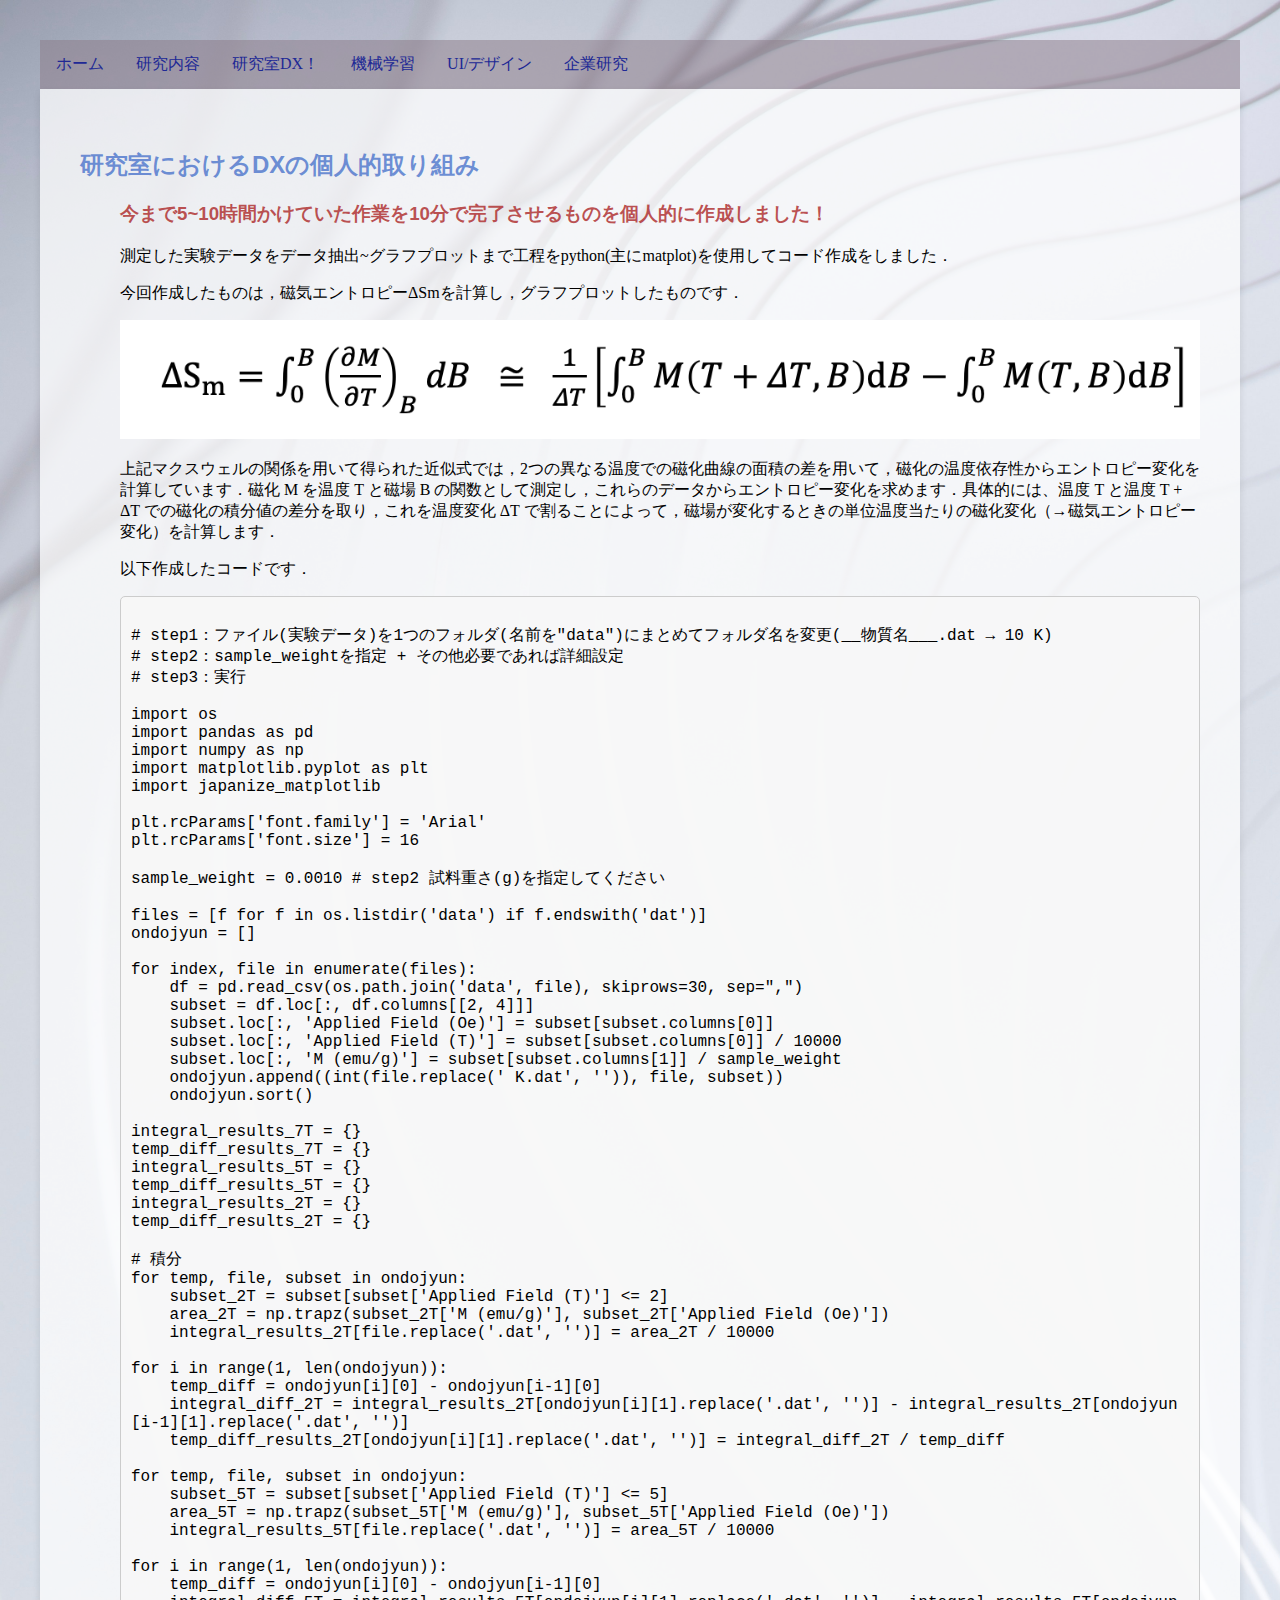
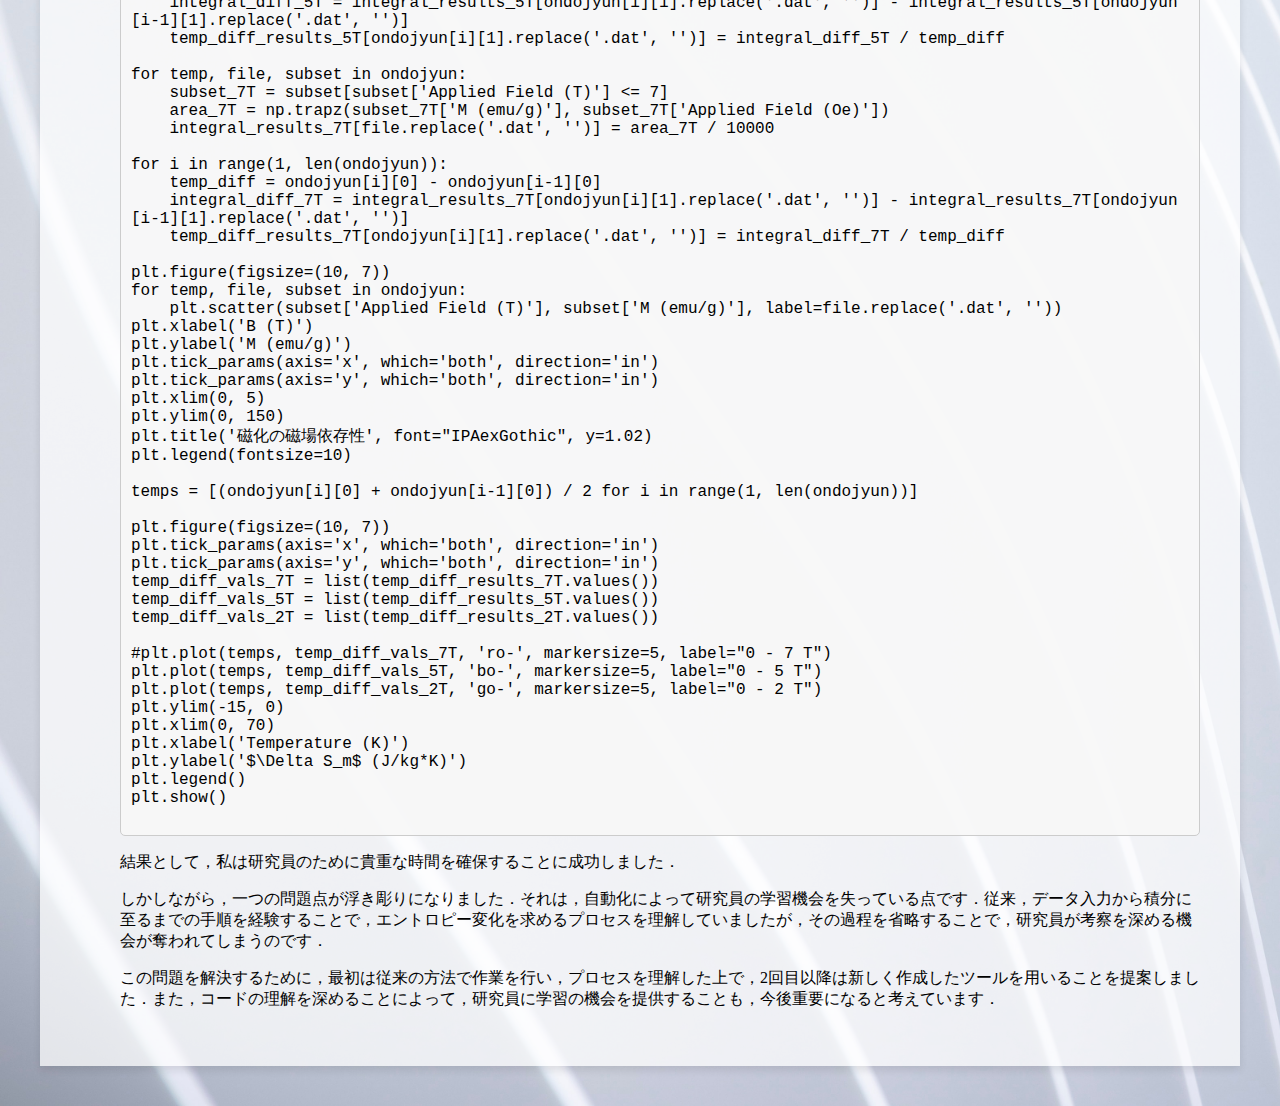
<file: dx.html>
<!DOCTYPE html>
<html lang="ja">
    <head>

        <meta charset="UTF-8">
        <meta name="viewport" content="width=device-width, initial-scale=1.0">
        <link rel="stylesheet" href="dx.css">
        <title>ポートフォリオ</title>

    </head>
    <body>

        <div class="navbar">
            <a href="index.html">ホーム</a>
            <a href="naiyou.html">研究内容</a>
            <a href="dx.html">研究室DX！</a>
            <a href="機械学習.html">機械学習</a>
            <a href="design.html">UI/デザイン</a>
            <a href="kk.html">企業研究</a>
        </div>

        <div class="content">
            
            <h2>研究室におけるDXの個人的取り組み</h2>
            <ol>
            <h3>今まで5~10時間かけていた作業を10分で完了させるものを個人的に作成しました！</h3>
            <p>測定した実験データをデータ抽出~グラフプロットまで工程をpython(主にmatplot)を使用してコード作成をしました．</p>
            <p>今回作成したものは，磁気エントロピーΔSmを計算し，グラフプロットしたものです．</p>
            <img src="siki.png" class="fit-image">
            <p>上記マクスウェルの関係を用いて得られた近似式では，2つの異なる温度での磁化曲線の面積の差を用いて，磁化の温度依存性からエントロピー変化を計算しています．磁化 M を温度 T と磁場 B の関数として測定し，これらのデータからエントロピー変化を求めます．具体的には、温度 T と温度 T + &Delta;T での磁化の積分値の差分を取り，これを温度変化 &Delta;T で割ることによって，磁場が変化するときの単位温度当たりの磁化変化（→磁気エントロピー変化）を計算します．</p>
            <p>以下作成したコードです．</p>
            <pre><code class="python-code">
# step1：ファイル(実験データ)を1つのフォルダ(名前を"data")にまとめてフォルダ名を変更(__物質名___.dat → 10 K)
# step2：sample_weightを指定 + その他必要であれば詳細設定
# step3：実行

import os
import pandas as pd
import numpy as np
import matplotlib.pyplot as plt
import japanize_matplotlib

plt.rcParams['font.family'] = 'Arial' 
plt.rcParams['font.size'] = 16        

sample_weight = 0.0010 # step2 試料重さ(g)を指定してください

files = [f for f in os.listdir('data') if f.endswith('dat')]
ondojyun = []

for index, file in enumerate(files): 
    df = pd.read_csv(os.path.join('data', file), skiprows=30, sep=",") 
    subset = df.loc[:, df.columns[[2, 4]]] 
    subset.loc[:, 'Applied Field (Oe)'] = subset[subset.columns[0]]
    subset.loc[:, 'Applied Field (T)'] = subset[subset.columns[0]] / 10000
    subset.loc[:, 'M (emu/g)'] = subset[subset.columns[1]] / sample_weight
    ondojyun.append((int(file.replace(' K.dat', '')), file, subset))
    ondojyun.sort()

integral_results_7T = {}
temp_diff_results_7T = {}
integral_results_5T = {}
temp_diff_results_5T = {}
integral_results_2T = {}
temp_diff_results_2T = {}

# 積分
for temp, file, subset in ondojyun:
    subset_2T = subset[subset['Applied Field (T)'] <= 2]
    area_2T = np.trapz(subset_2T['M (emu/g)'], subset_2T['Applied Field (Oe)'])
    integral_results_2T[file.replace('.dat', '')] = area_2T / 10000

for i in range(1, len(ondojyun)):
    temp_diff = ondojyun[i][0] - ondojyun[i-1][0]
    integral_diff_2T = integral_results_2T[ondojyun[i][1].replace('.dat', '')] - integral_results_2T[ondojyun[i-1][1].replace('.dat', '')]
    temp_diff_results_2T[ondojyun[i][1].replace('.dat', '')] = integral_diff_2T / temp_diff 
    
for temp, file, subset in ondojyun:
    subset_5T = subset[subset['Applied Field (T)'] <= 5]
    area_5T = np.trapz(subset_5T['M (emu/g)'], subset_5T['Applied Field (Oe)'])
    integral_results_5T[file.replace('.dat', '')] = area_5T / 10000

for i in range(1, len(ondojyun)):
    temp_diff = ondojyun[i][0] - ondojyun[i-1][0]
    integral_diff_5T = integral_results_5T[ondojyun[i][1].replace('.dat', '')] - integral_results_5T[ondojyun[i-1][1].replace('.dat', '')]
    temp_diff_results_5T[ondojyun[i][1].replace('.dat', '')] = integral_diff_5T / temp_diff 
    
for temp, file, subset in ondojyun:
    subset_7T = subset[subset['Applied Field (T)'] <= 7]
    area_7T = np.trapz(subset_7T['M (emu/g)'], subset_7T['Applied Field (Oe)'])
    integral_results_7T[file.replace('.dat', '')] = area_7T / 10000

for i in range(1, len(ondojyun)):
    temp_diff = ondojyun[i][0] - ondojyun[i-1][0]
    integral_diff_7T = integral_results_7T[ondojyun[i][1].replace('.dat', '')] - integral_results_7T[ondojyun[i-1][1].replace('.dat', '')]
    temp_diff_results_7T[ondojyun[i][1].replace('.dat', '')] = integral_diff_7T / temp_diff 

plt.figure(figsize=(10, 7))
for temp, file, subset in ondojyun:
    plt.scatter(subset['Applied Field (T)'], subset['M (emu/g)'], label=file.replace('.dat', ''))
plt.xlabel('B (T)')
plt.ylabel('M (emu/g)')
plt.tick_params(axis='x', which='both', direction='in')
plt.tick_params(axis='y', which='both', direction='in')
plt.xlim(0, 5)
plt.ylim(0, 150)
plt.title('磁化の磁場依存性', font="IPAexGothic", y=1.02) 
plt.legend(fontsize=10)

temps = [(ondojyun[i][0] + ondojyun[i-1][0]) / 2 for i in range(1, len(ondojyun))]

plt.figure(figsize=(10, 7))
plt.tick_params(axis='x', which='both', direction='in')
plt.tick_params(axis='y', which='both', direction='in')
temp_diff_vals_7T = list(temp_diff_results_7T.values())
temp_diff_vals_5T = list(temp_diff_results_5T.values())
temp_diff_vals_2T = list(temp_diff_results_2T.values())

#plt.plot(temps, temp_diff_vals_7T, 'ro-', markersize=5, label="0 - 7 T")
plt.plot(temps, temp_diff_vals_5T, 'bo-', markersize=5, label="0 - 5 T")
plt.plot(temps, temp_diff_vals_2T, 'go-', markersize=5, label="0 - 2 T")
plt.ylim(-15, 0)
plt.xlim(0, 70)
plt.xlabel('Temperature (K)')
plt.ylabel('$\Delta S_m$ (J/kg*K)')
plt.legend()
plt.show()
                    </code></pre>
            <p>結果として，私は研究員のために貴重な時間を確保することに成功しました．<p>
            <p>しかしながら，一つの問題点が浮き彫りになりました．それは，自動化によって研究員の学習機会を失っている点です．従来，データ入力から積分に至るまでの手順を経験することで，エントロピー変化を求めるプロセスを理解していましたが，その過程を省略することで，研究員が考察を深める機会が奪われてしまうのです．<p>
            <p>この問題を解決するために，最初は従来の方法で作業を行い，プロセスを理解した上で，2回目以降は新しく作成したツールを用いることを提案しました．また，コードの理解を深めることによって，研究員に学習の機会を提供することも，今後重要になると考えています．</p>
            <ol>
        </div>

    </body>

</html>
</file>
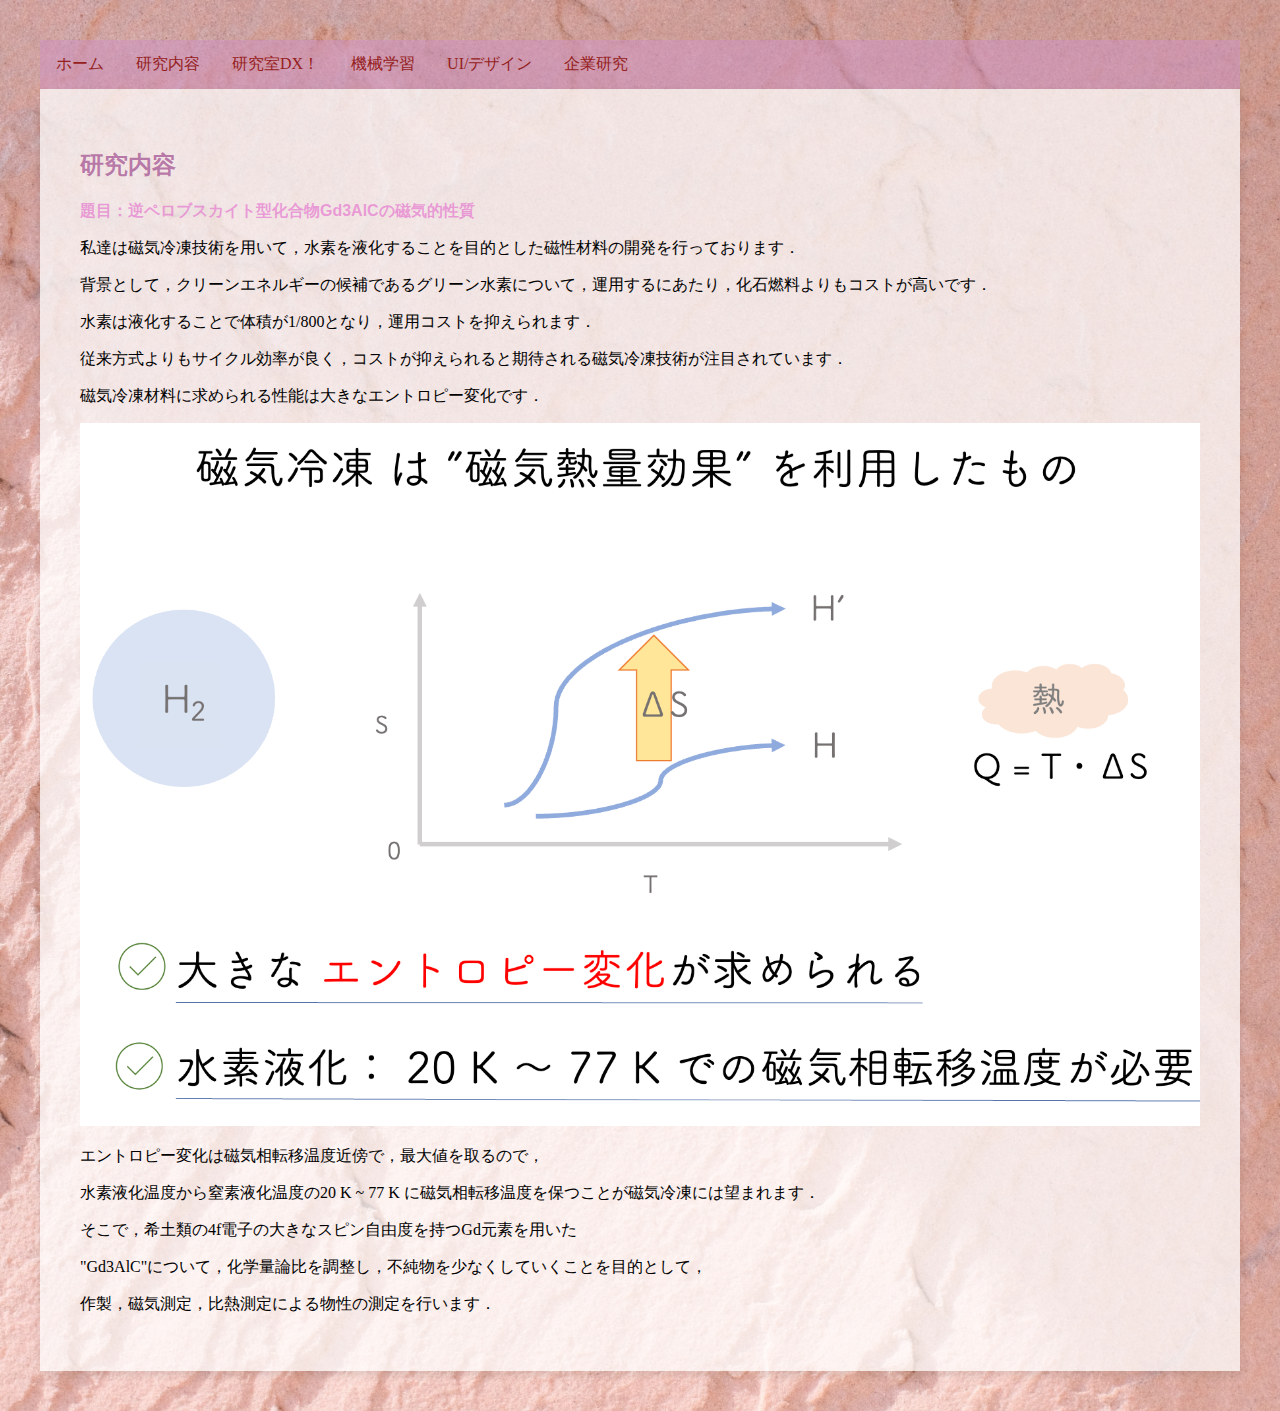
<file: naiyou.html>
<!DOCTYPE html>
<html lang="ja">
    <head>

        <meta charset="UTF-8">
        <meta name="viewport" content="width=device-width, initial-scale=1.0">
        <link rel="stylesheet" href="naiyou.css">
        <title>ポートフォリオ</title>

    </head
    >
    <body>

        <div class="navbar">
            <a href="index.html">ホーム</a>
            <a href="naiyou.html">研究内容</a>
            <a href="dx.html">研究室DX！</a>
            <a href="機械学習.html">機械学習</a>
            <a href="design.html">UI/デザイン</a>
            <a href="kk.html">企業研究</a>
        </div>

        <div class="content">

            <h2>研究内容</h2>
            <h1>題目：逆ペロブスカイト型化合物Gd3AlCの磁気的性質</h1>
            <p>私達は磁気冷凍技術を用いて，水素を液化することを目的とした磁性材料の開発を行っております．<p>
            <p>背景として，クリーンエネルギーの候補であるグリーン水素について，運用するにあたり，化石燃料よりもコストが高いです．<p>
            <p>水素は液化することで体積が1/800となり，運用コストを抑えられます．<p>
            <p>従来方式よりもサイクル効率が良く，コストが抑えられると期待される磁気冷凍技術が注目されています．<p>
            <p>磁気冷凍材料に求められる性能は大きなエントロピー変化です．<p>
            <img src="s.png" class="fit-image">
            <p>エントロピー変化は磁気相転移温度近傍で，最大値を取るので，<p>
            <p>水素液化温度から窒素液化温度の20 K ~ 77 K に磁気相転移温度を保つことが磁気冷凍には望まれます．<p>
            <p>そこで，希土類の4f電子の大きなスピン自由度を持つGd元素を用いた<p>
            <p>"Gd3AlC"について，化学量論比を調整し，不純物を少なくしていくことを目的として，<p>
            <p>作製，磁気測定，比熱測定による物性の測定を行います．<p>
            
        </div>

    </body>

</html>
</file>
<file: dx.css>
h1 {
    font-family: '源ノ角ゴシック', 'Hiragino Kaku Gothic Pro', 'Yu Mincho', sans-serif;
    color:rgba(229, 116, 207, 0.658);
    font-size: medium;
}
h2 {
    font-family: '源ノ角ゴシック', 'Hiragino Kaku Gothic Pro', 'Yu Mincho', sans-serif;
    color:rgba(72, 114, 203, 0.785);
}
h3 {
    font-family: '源ノ角ゴシック', 'Hiragino Kaku Gothic Pro', 'Yu Mincho', sans-serif;
    color:rgba(171, 36, 36, 0.785);
}


body {
    background-image: url('dx.jpg');
    margin: 40px;
    padding: 30;
    background-size: cover;
}

.navbar {
    background-color: #8b7b8883; 
    overflow: hidden;
}

.navbar a {
    float: left;
    display: block;
    color: rgb(32, 40, 149);
    text-align: center;
    padding: 14px 16px;
    text-decoration: none;
}

.navbar a:hover {
    background-color: #84c28391;
    color: rgb(80, 44, 124);
}



.content {
    padding: 40px;
    margin: 0 auto;
    background-color: #ffffffb7;
    box-shadow: 0 4px 8px rgba(0, 0, 0, 0.1);
}

.fit-image {
    max-width: 100%;
    height: auto;
  }

.python-code {
  background-color: #f7f7f7e0; 
  border: 1px solid #ccc;
  border-radius: 5px;
  padding: 10px;
  font-family: 'Courier New', Courier, monospace;
  display: block;
  white-space: pre-wrap;
  word-break: break-all;
  overflow-x: auto;
}
</file>
<file: naiyou.css>
h1 {
    font-family: '源ノ角ゴシック', 'Hiragino Kaku Gothic Pro', 'Yu Mincho', sans-serif;
    color:rgba(229, 116, 207, 0.658);
    font-size: medium;
}
h2 {
    font-family: '源ノ角ゴシック', 'Hiragino Kaku Gothic Pro', 'Yu Mincho', sans-serif;
    color:rgba(168, 91, 151, 0.785);
}
h3 {
    font-family: '源ノ角ゴシック', 'Hiragino Kaku Gothic Pro', 'Yu Mincho', sans-serif;
    color:rgba(171, 36, 36, 0.785);
}

body {
    background-image: url('b.jpg');
    margin: 40px;
    padding: 30;
    background-size: cover;
}

.navbar {
    background-color: #ce92c383; 
    overflow: hidden;
}

.navbar a {
    float: left;
    display: block;
    color: rgb(149, 32, 32);
    text-align: center;
    padding: 14px 16px;
    text-decoration: none;
}

.navbar a:hover {
    background-color: #84c28391;
    color: rgb(80, 44, 124);
}

.fit-image {
    max-width: 100%;
    height: auto;
  }

.content {
    padding: 40px;
    margin: 0 auto;
    background-color: #ffffffb7;
    box-shadow: 0 4px 8px rgba(0, 0, 0, 0.1);
}
</file>
